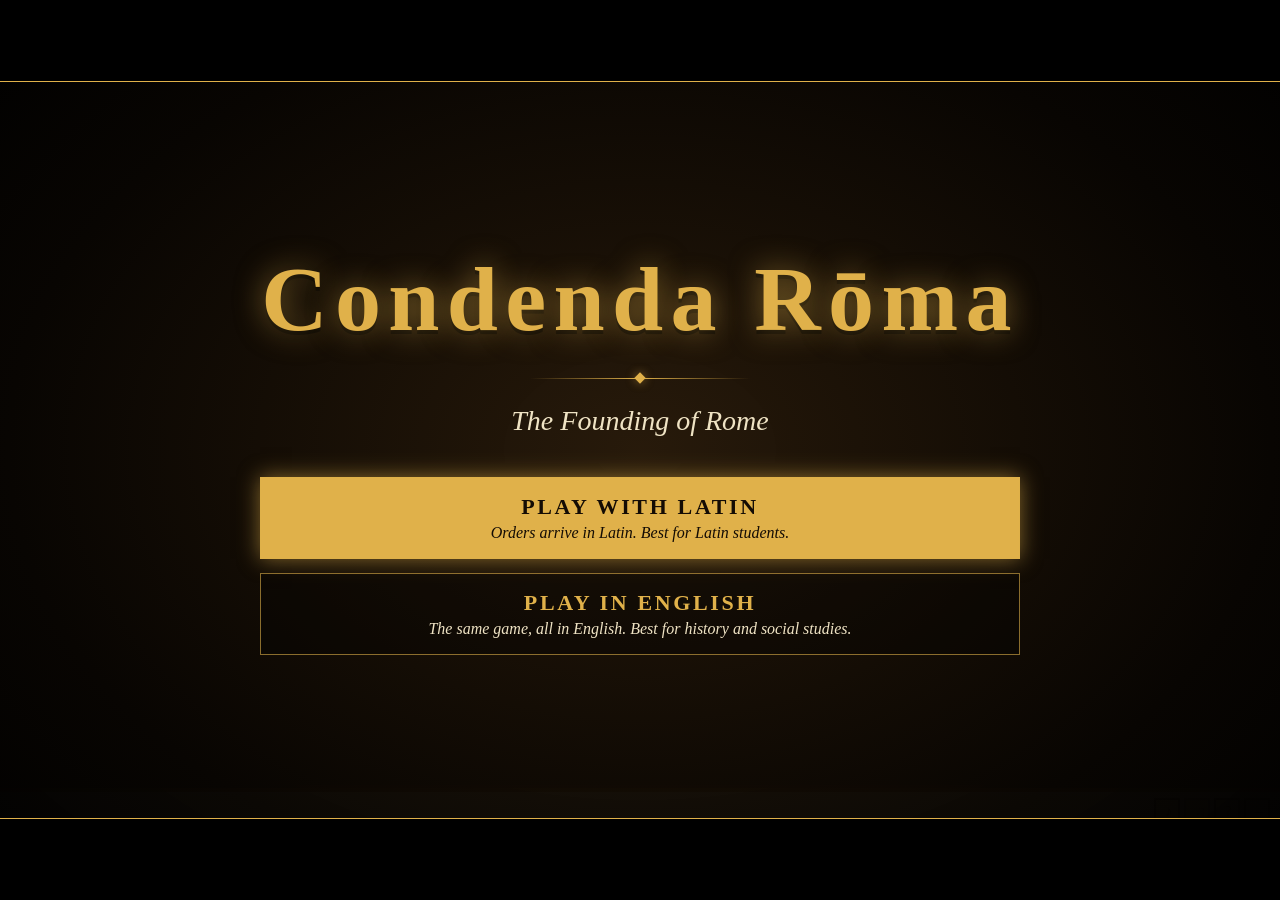
<file: index.html>
<!DOCTYPE html>
<html lang="en">
<head>
<meta charset="utf-8">
<meta name="viewport" content="width=device-width, initial-scale=1">
<title>Condenda Roma</title>
<link rel="stylesheet" href="engine/style.css">
</head>
<body>
<div id="clock"><div id="clockfill"></div></div>
<div id="waves"></div>
<div id="panel">
  <div id="tools"><button id="mutebtn" title="Sound effects on/off">♪</button><button id="musicbtn" title="Music on/off">♫</button><button id="helpbtn" title="Help">?</button><button id="fold" title="Fold the menu away">–</button></div>
  <div id="left">
    <div id="rank"></div>
    <div id="rankbar"></div>
    <div id="res"></div>
    <div id="scrollcount"></div>
    <div id="score"></div>
  </div>
  <div id="mid">
    <div id="cmds"></div>
    <div id="orders"></div>
  </div>
  <div id="right"><div id="msg"></div></div>
  <div id="help">Click a farmer or drag a box around several (A selects all), then choose a command, or click the ground to walk, or a tree or rock. Soldiers: click a Sabine to attack.</div>
</div>
<div id="huntbar"><span id="hunttext"></span><button id="huntbtn">Finish</button></div>
<div id="order"></div>
<div id="recent"></div>
<div id="msgbox">
  <div id="mbox">
    <div id="pframe"><img id="portrait" alt=""><div id="placeholder"></div></div>
    <div id="mbody">
      <div id="speaker"></div>
      <div id="mtext"></div>
      <div id="mhint"></div>
      <button id="mok">Continue</button>
    </div>
  </div>
</div>
<div id="tip"></div>
<div id="banner"></div>
<div id="popup"></div>
<div id="card">
  <div class="bar top"></div>
  <div class="bar bottom"></div>
  <div id="embers"></div>
  <div id="cardbox">
    <div id="cardpage"></div>
    <div id="cardlatin"></div>
    <div id="cardrule"></div>
    <div id="cardenglish"></div>
    <div id="cardq"><div id="cardqtext"></div><div id="cardqchoices"></div><div id="cardqnote"></div></div>
    <button id="cardok">Continue</button>
  </div>
</div>
<div id="title">
  <div class="bar top"></div>
  <div class="bar bottom"></div>
  <div id="titlebox">
    <div id="titlelatin"></div>
    <div id="titlerule"></div>
    <div id="titleenglish"></div>
    <div id="titlechoices">
      <button id="playla"><b>Play with Latin</b><span>Orders arrive in Latin. Best for Latin students.</span></button>
      <button id="playen"><b>Play in English</b><span>The same game, all in English. Best for history and social studies.</span></button>
    </div>
  </div>
</div>
<div id="quiz">
  <div class="bar top"></div>
  <div class="bar bottom"></div>
  <div id="quizbox">
    <div id="quiztitle"></div>
    <div id="quizdots"></div>
    <div id="quizquestionbox">
      <div id="quizlatin"></div>
      <div id="cardrule2"></div>
      <div id="quizquestion"></div>
      <div id="quizchoices"></div>
    </div>
    <div id="quizresults">
      <div id="finhead"></div>
      <div id="finsub"></div>
      <div id="finlabel">Your score</div>
      <div id="finscore"></div>
      <div id="finrank"></div>
      <div id="finparts"></div>
      <div id="quizlabel">Final check</div>
      <div id="quizscore"></div>
      <div id="quizscrolls"></div>
      <div id="quizreview"></div>
      <div id="finactions">
        <button id="quizagain">Play again</button>
        <div id="finconfirm">Start over from the beginning? Your score will be lost.
          <div><button id="finyes">Yes, start over</button> <button id="finno">Stay here</button></div>
        </div>
      </div>
    </div>
  </div>
</div>
<canvas id="game"></canvas>
<script src="engine/boot.js"></script>
</body>
</html>
</file>
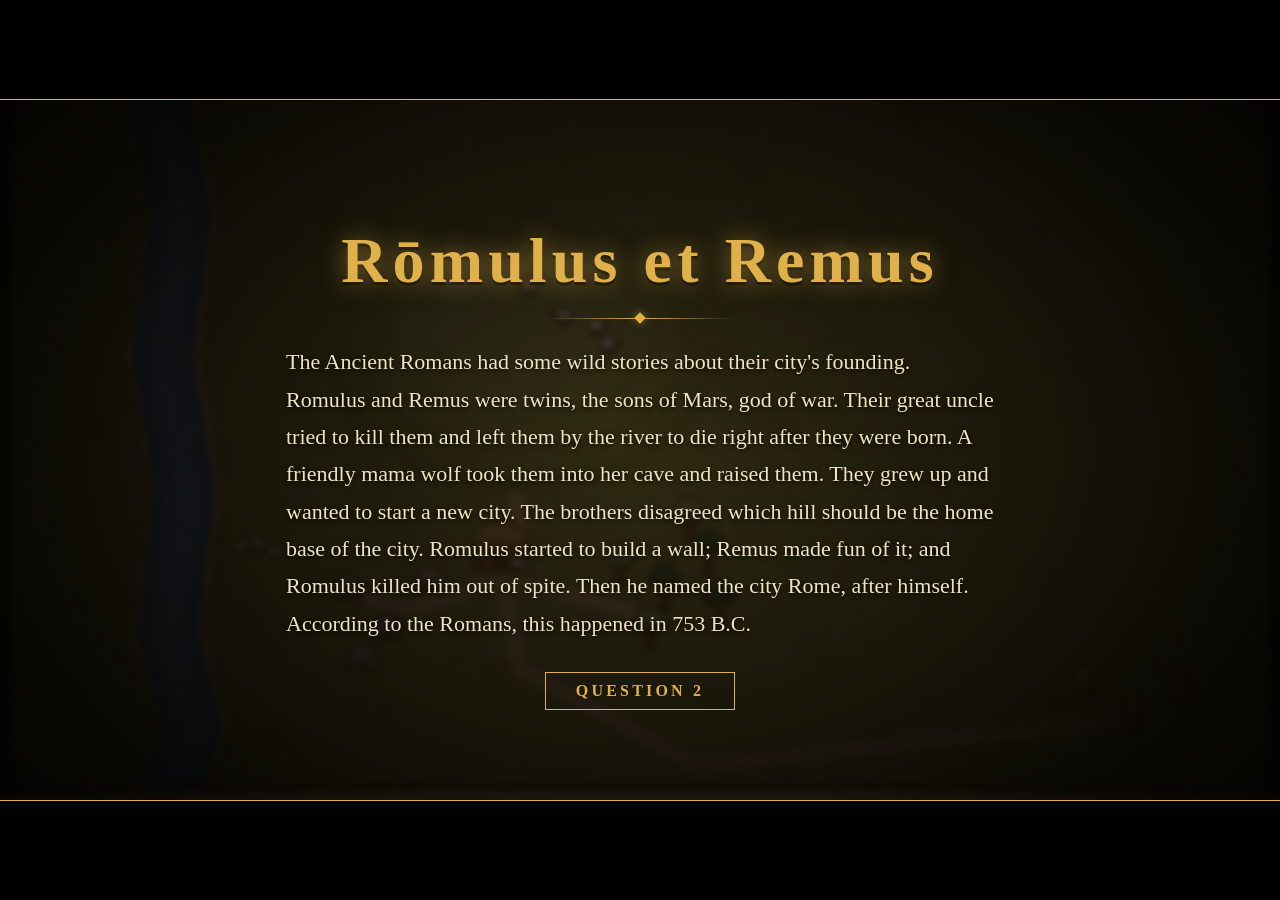
<file: latin.html>
<!DOCTYPE html>
<html lang="en">
<head>
<meta charset="utf-8">
<meta name="viewport" content="width=device-width, initial-scale=1">
<title>Condenda Roma</title>
<link rel="stylesheet" href="engine/style.css">
</head>
<body>
<div id="clock"><div id="clockfill"></div></div>
<div id="waves"></div>
<div id="panel">
  <div id="tools"><button id="mutebtn" title="Sound effects on/off">♪</button><button id="musicbtn" title="Music on/off">♫</button><button id="helpbtn" title="Help">?</button><button id="fold" title="Fold the menu away">–</button></div>
  <div id="left">
    <div id="rank"></div>
    <div id="rankbar"></div>
    <div id="res"></div>
    <div id="scrollcount"></div>
    <div id="score"></div>
  </div>
  <div id="mid">
    <div id="cmds"></div>
    <div id="orders"></div>
  </div>
  <div id="right"><div id="msg"></div></div>
  <div id="help">Click a farmer or drag a box around several (A selects all), then choose a command, or click the ground to walk, or a tree or rock. Soldiers: click a Sabine to attack.</div>
</div>
<div id="huntbar"><span id="hunttext"></span><button id="huntbtn">Finish</button></div>
<div id="order"></div>
<div id="recent"></div>
<div id="msgbox">
  <div id="mbox">
    <div id="pframe"><img id="portrait" alt=""><div id="placeholder"></div></div>
    <div id="mbody">
      <div id="speaker"></div>
      <div id="mtext"></div>
      <div id="mhint"></div>
      <button id="mok">Continue</button>
    </div>
  </div>
</div>
<div id="tip"></div>
<div id="banner"></div>
<div id="popup"></div>
<div id="card">
  <div class="bar top"></div>
  <div class="bar bottom"></div>
  <div id="embers"></div>
  <div id="cardbox">
    <div id="cardpage"></div>
    <div id="cardlatin"></div>
    <div id="cardrule"></div>
    <div id="cardenglish"></div>
    <div id="cardq"><div id="cardqtext"></div><div id="cardqchoices"></div><div id="cardqnote"></div></div>
    <button id="cardok">Continue</button>
  </div>
</div>
<div id="title">
  <div class="bar top"></div>
  <div class="bar bottom"></div>
  <div id="titlebox">
    <div id="titlelatin"></div>
    <div id="titlerule"></div>
    <div id="titleenglish"></div>
    <div id="titlechoices">
      <button id="playla"><b>Play with Latin</b><span>Orders arrive in Latin. Best for Latin students.</span></button>
      <button id="playen"><b>Play in English</b><span>The same game, all in English. Best for history and social studies.</span></button>
    </div>
  </div>
</div>
<div id="quiz">
  <div class="bar top"></div>
  <div class="bar bottom"></div>
  <div id="quizbox">
    <div id="quiztitle"></div>
    <div id="quizdots"></div>
    <div id="quizquestionbox">
      <div id="quizlatin"></div>
      <div id="cardrule2"></div>
      <div id="quizquestion"></div>
      <div id="quizchoices"></div>
    </div>
    <div id="quizresults">
      <div id="finhead"></div>
      <div id="finsub"></div>
      <div id="finlabel">Your score</div>
      <div id="finscore"></div>
      <div id="finrank"></div>
      <div id="finparts"></div>
      <div id="quizlabel">Final check</div>
      <div id="quizscore"></div>
      <div id="quizscrolls"></div>
      <div id="quizreview"></div>
      <div id="finactions">
        <button id="quizagain">Play again</button>
        <div id="finconfirm">Start over from the beginning? Your score will be lost.
          <div><button id="finyes">Yes, start over</button> <button id="finno">Stay here</button></div>
        </div>
      </div>
    </div>
  </div>
</div>
<canvas id="game"></canvas>
<script>window.ONLY_LANG = 'la';</script>
<script src="engine/boot.js"></script>
</body>
</html>
</file>
<file: engine/style.css>
html, body { margin: 0; height: 100%; overflow: hidden; background: #1c1c1c; font-family: Georgia, "Palatino Linotype", "Book Antiqua", serif; }
button, input { font-family: inherit; }
canvas { display: block; image-rendering: pixelated; }

/* The menu bar along the bottom of the screen. The map is drawn above it, so nothing on the map is ever hidden. */
:root { --barH: 112px; --panelH: 112px; } /* --barH is measured by resize(); --panelH is the bar's own height, so folding and unfolding can never leave it stuck short */
#panel { position: fixed; left: 0; right: 0; bottom: 0; height: var(--panelH); box-sizing: border-box; padding: 8px 16px; z-index: 1;
  display: grid; grid-template-columns: 330px 1fr 260px; gap: 18px; align-items: start;
  background: linear-gradient(#f1e4c0, #e6d6a8); color: #2a1c08; border-top: 4px solid #8a5a1e; box-shadow: 0 -3px 0 #3d2a0e; }
#panel.folded { --panelH: 46px; }
#panel.folded #mid, #panel.folded #right, #panel.folded #rankbar, #panel.folded #scrollcount, #panel.folded #score { display: none; }
#tools { position: absolute; top: 6px; right: 10px; display: flex; gap: 4px; z-index: 2; }
#tools button { width: 26px; height: 26px; padding: 0; line-height: 1; font-size: 15px; }
#left { min-width: 0; }
#rank { font-size: 15px; font-weight: bold; letter-spacing: 0.06em; color: #8a5a1e; min-height: 1.2em; white-space: nowrap; }
#rank .next { font-weight: normal; opacity: 0.55; font-size: 13px; }
body.en #rank { text-transform: capitalize; }
#rankbar { display: flex; gap: 3px; margin: 3px 0 5px; }
#rankbar i { flex: 1; height: 6px; background: #c9b98a; border: 1px solid #3d2a0e; }
#rankbar i.done { background: #e0b14a; box-shadow: 0 0 4px #e0b14a; }
#rankbar i.now { background: repeating-linear-gradient(45deg, #e0b14a, #e0b14a 4px, #f5d27a 4px, #f5d27a 8px); }
#res { display: flex; flex-wrap: wrap; gap: 2px 14px; font-size: 17px; font-weight: bold; }
#res .swatch { display: inline-block; width: 12px; height: 12px; margin-right: 6px; border: 2px solid #3d2a0e; vertical-align: -1px; }
#scrollcount { margin-top: 2px; font-size: 15px; font-weight: bold; display: flex; align-items: center; gap: 6px; }
#scrollcount img { width: 20px; height: 20px; image-rendering: pixelated; }
#scrollcount.hot { animation: pulse 1s ease-in-out infinite; transform-origin: left center; }
@keyframes pulse { 50% { transform: scale(1.12); } }
#score { margin-top: 2px; font-size: 16px; font-weight: bold; color: #8a5a1e; transform-origin: left center; }
#score.pop { animation: scorePop 0.5s ease-out; }
@keyframes scorePop { 30% { transform: scale(1.35); color: #c98a10; } }
#mid { min-width: 0; padding-top: 2px; }
#cmds { min-height: 30px; margin-bottom: 6px; display: flex; flex-wrap: wrap; gap: 5px; }
#orders { display: flex; flex-wrap: wrap; gap: 5px; }
#panel button { padding: 3px 9px; background: #d9c38a; border: 2px solid #3d2a0e; color: #2a1c08; cursor: pointer; font-size: 15px; }
#cmds button { font-weight: bold; }
#orders button { font-size: 13px; text-align: left; }
#panel button:disabled { opacity: 0.45; cursor: default; }
#panel button.active { background: #fff6dc; outline: 2px solid #8a5a1e; }
#right { padding-top: 34px; min-width: 0; }
#msg { min-height: 1.1em; color: #9a3b12; font-weight: bold; font-size: 14px; }
#help { display: none; position: absolute; right: 10px; bottom: calc(100% + 8px); width: 300px; padding: 8px 12px; background: #f1e4c0; border: 3px solid #8a5a1e; font-size: 13px; color: #4b3a1c; }

/* Shown while the player is gathering the last scrolls after the battle */
#huntbar { display: none; position: fixed; left: 50%; bottom: calc(var(--barH) + 14px); transform: translateX(-50%); z-index: 2; padding: 8px 16px; background: rgba(20,12,4,0.88); border: 2px solid #e0b14a; color: #f3e6c4; align-items: center; gap: 14px; font-size: 18px; }
#huntbar button { display: none; padding: 4px 14px; background: transparent; color: #e0b14a; border: 1px solid #e0b14a; cursor: pointer; font-size: 15px; }
#huntbar button:hover { background: #e0b14a; color: #140c04; }

/* Last order given, bottom right */
#order { position: fixed; right: 10px; bottom: calc(var(--barH) + 8px); padding: 3px 10px; background: rgba(40,28,10,0.4); color: rgba(243,230,196,0.8); font-size: 15px; border-radius: 3px; pointer-events: none; text-align: center; }
#order:empty { display: none; }

/* Latin order that floats above the cursor */
#tip { position: fixed; display: none; transform: translate(-50%, -100%); pointer-events: none; z-index: 2; white-space: nowrap;
  padding: 4px 12px; background: #f1e4c0; color: #2a1c08; border: 3px solid #3d2a0e; font-size: 22px; font-weight: bold; }

/* The last three orders from Romulus, top right */
#recent { position: fixed; top: 8px; right: 10px; max-width: 220px; padding: 3px 8px; background: rgba(40,28,10,0.35); color: rgba(243,230,196,0.75);
  font-size: 12px; line-height: 1.35; text-align: right; z-index: 1; pointer-events: none; border-radius: 3px; }
#recent:empty { display: none; }
#recent div { opacity: 0.55; }
#recent .current { font-size: 14px; font-weight: bold; color: #fff; opacity: 0.9; }

/* Message box: stops the game until dismissed */
#msgbox { position: fixed; inset: 0; display: none; align-items: flex-end; justify-content: center; background: rgba(0,0,0,0.4); z-index: 5; }
#mbox { display: flex; align-items: flex-end; gap: 0; width: min(900px, 96vw); margin-bottom: 16px; }
#pframe { flex: 0 0 auto; width: 230px; height: 345px; margin-right: -8px; z-index: 1; background: #d9c38a; border: 4px solid #3d2a0e; box-shadow: 4px 4px 0 rgba(0,0,0,0.4); }
#portrait { display: block; width: 100%; height: 100%; object-fit: cover; }
#placeholder { display: none; position: relative; overflow: hidden; width: 100%; height: 100%; align-items: flex-end; justify-content: center; box-sizing: border-box; padding: 8px;
  background: #5b3a1a; color: #f3e6c4; font-size: 22px; font-weight: bold; }
#placeholder span { position: relative; z-index: 1; }
#mbody { flex: 1; box-sizing: border-box; padding: 18px 22px 18px 30px; background: #f1e4c0; color: #2a1c08; border: 4px solid #8a5a1e; outline: 3px solid #3d2a0e;
  box-shadow: 4px 4px 0 rgba(0,0,0,0.4); min-height: 190px; }
#speaker { font-size: 18px; font-weight: bold; color: #8a5a1e; min-height: 1.2em; }
#mtext { font-size: 38px; font-weight: bold; margin: 8px 0 10px; }
#mtext.hasHint { text-decoration: underline dotted #8a5a1e 3px; text-underline-offset: 6px; cursor: help; }
#mhint { font-size: 18px; font-style: italic; color: #5b4a2e; min-height: 2.6em; visibility: hidden; }
#mtext:hover + #mhint { visibility: visible; }
#mok { margin-top: 6px; padding: 7px 18px; background: #d9c38a; border: 2px solid #3d2a0e; color: #2a1c08; cursor: pointer; font-size: 17px; font-weight: bold; }
#tip .en { font-size: 14px; font-weight: normal; font-style: italic; color: #5b4a2e; }

/* Countdown while the Sabines approach: a red bar across the top of the screen that empties */
#clock { display: none; position: fixed; top: 0; left: 0; right: 0; height: 12px; background: rgba(0,0,0,0.5); z-index: 3; border-bottom: 2px solid #3d2a0e; }
#clockfill { height: 100%; width: 100%; background: #d9362b; box-shadow: 0 0 10px #d9362b; }

/* Explanation box beside a new building */
#popup { position: fixed; display: none; transform: translate(-50%, -100%); pointer-events: none; z-index: 2; text-align: center;
  padding: 8px 16px; background: #f1e4c0; color: #2a1c08; border: 3px solid #3d2a0e; box-shadow: 3px 3px 0 rgba(0,0,0,0.4); }
#popup .latin { font-size: 24px; font-weight: bold; }
#popup .en { font-size: 15px; font-style: italic; color: #5b4a2e; margin-top: 2px; }

/* History cards: a cinematic title card */
#card { --accent: #e0b14a; --glow: rgba(224,177,74,0.55); --ember: #ffb347;
  position: fixed; inset: 0; display: none; align-items: center; justify-content: center; z-index: 6; overflow: hidden;
  background: radial-gradient(ellipse at center, rgba(28,18,8,0.80) 0%, rgba(6,4,2,0.96) 70%, #000 100%);
  backdrop-filter: blur(3px); animation: cardFade 0.9s ease-out both; }
#card.war { --accent: #e0553a; --glow: rgba(224,85,58,0.55); --ember: #ff6a3c;
  background: radial-gradient(ellipse at center, rgba(40,10,6,0.80) 0%, rgba(10,3,2,0.96) 70%, #000 100%); }
@keyframes cardFade { from { opacity: 0; } to { opacity: 1; } }

/* black bars top and bottom, like a film frame */
#card .bar { position: absolute; left: 0; right: 0; height: 11vh; background: #000; z-index: 2; animation: barIn 1.1s cubic-bezier(.2,.7,.2,1) both; }
#card .bar.top { top: 0; --from: -11vh; border-bottom: 1px solid var(--accent); }
#card .bar.bottom { bottom: 0; --from: 11vh; border-top: 1px solid var(--accent); }
@keyframes barIn { from { transform: translateY(var(--from)); } to { transform: none; } }

/* drifting embers */
#embers { position: absolute; inset: 0; pointer-events: none; }
#embers span { position: absolute; bottom: -10px; width: 4px; height: 4px; border-radius: 50%; background: var(--ember); box-shadow: 0 0 8px 2px var(--ember);
  opacity: 0; animation: rise linear infinite; }
@keyframes rise { 0% { transform: translate(0,0); opacity: 0; } 12% { opacity: 0.9; } 100% { transform: translate(var(--drift), -105vh); opacity: 0; } }

#cardbox { position: relative; z-index: 1; width: min(720px, 88vw); text-align: center; color: #efe3c4; font-family: Georgia, "Palatino Linotype", "Book Antiqua", serif; }
#cardpage { display: flex; justify-content: center; gap: 10px; height: 10px; margin-bottom: 26px; }
#cardpage i { width: 8px; height: 8px; border-radius: 50%; border: 1px solid var(--accent); }
#cardpage i.on { background: var(--accent); box-shadow: 0 0 8px var(--glow); }
#cardlatin { font-size: clamp(36px, 7vw, 64px); font-weight: bold; color: var(--accent); text-shadow: 0 0 24px var(--glow), 0 3px 0 rgba(0,0,0,0.6);
  letter-spacing: 0.08em; line-height: 1.1; }
#cardrule { position: relative; width: 190px; height: 1px; margin: 22px auto 24px; background: linear-gradient(90deg, transparent, var(--accent), transparent); }
#cardrule::after { content: ''; position: absolute; left: 50%; top: -4px; width: 8px; height: 8px; margin-left: -4px; background: var(--accent); transform: rotate(45deg); box-shadow: 0 0 10px var(--glow); }
#cardenglish { font-size: clamp(17px, 2.3vw, 22px); line-height: 1.7; text-align: left; max-height: 44vh; overflow-y: auto; padding: 0 6px; text-shadow: 0 2px 4px rgba(0,0,0,0.8); }
#cardok { margin-top: 30px; padding: 9px 30px; background: transparent; color: var(--accent); border: 1px solid var(--accent); font: bold 16px Georgia, serif; letter-spacing: 0.2em; text-transform: uppercase; cursor: pointer; }
#cardok:disabled { opacity: 0.5; cursor: default; box-shadow: none; }
#cardok:disabled:hover { background: transparent; color: var(--accent); }
#cardq { display: none; margin-top: 8px; }
#cardqtext { font-size: clamp(19px, 2.6vw, 26px); margin-bottom: 18px; text-shadow: 0 2px 4px rgba(0,0,0,0.8); }
#cardqchoices { display: grid; gap: 10px; text-align: left; }
#cardqchoices button { padding: 12px 18px; background: rgba(0,0,0,0.35); color: #efe3c4; border: 1px solid rgba(224,177,74,0.55); font: 18px Georgia, serif; cursor: pointer; }
#cardqchoices button:hover:enabled, #cardqchoices button:focus { background: var(--accent); color: #140c04; outline: none; box-shadow: 0 0 16px var(--glow); }
#cardqchoices button.right { background: #4f8f4f; color: #fff; border-color: #9be07f; }
#cardqchoices button.wrong { background: #8f3a2a; color: #fff; border-color: #e0553a; }
#cardqchoices button:disabled:not(.right):not(.wrong) { opacity: 0.45; }
#cardqnote { margin-top: 16px; min-height: 1.6em; font-size: 19px; color: var(--accent); font-weight: bold; }
#cardok:hover:enabled, #cardok:focus { background: var(--accent); color: #140c04; outline: none; box-shadow: 0 0 18px var(--glow); }

/* each page: the title rises into place, the rule draws itself, then the words and the button fade in */
#cardbox.turn #cardlatin { animation: titleIn 1.2s cubic-bezier(.2,.7,.2,1) both; }
#cardbox.turn #cardrule { animation: ruleIn 0.9s 0.5s ease-out both; }
#cardbox.turn #cardenglish { animation: textIn 1.1s 0.9s ease-out both; }
#cardbox.turn #cardok { animation: textIn 0.8s 1.6s ease-out both; }
@keyframes titleIn { from { opacity: 0; letter-spacing: 0.4em; transform: translateY(14px); filter: blur(6px); } to { opacity: 1; letter-spacing: 0.08em; transform: none; filter: none; } }
@keyframes ruleIn { from { transform: scaleX(0); opacity: 0; } to { transform: none; opacity: 1; } }
@keyframes textIn { from { opacity: 0; transform: translateY(10px); } to { opacity: 1; transform: none; } }
@media (prefers-reduced-motion: reduce) { #card, #card .bar, #embers span, #cardbox.turn * { animation: none !important; } }
#msg:empty { display: none; }

/* Closing check: same film-frame look as the history cards */
#quiz { --accent: #e0b14a; --glow: rgba(224,177,74,0.55);
  position: fixed; inset: 0; display: none; align-items: center; justify-content: center; z-index: 7; overflow-y: auto;
  background: radial-gradient(ellipse at center, rgba(28,18,8,0.92) 0%, rgba(6,4,2,0.98) 70%, #000 100%); animation: cardFade 0.9s ease-out both; }
#quiz .bar { position: fixed; left: 0; right: 0; height: 8vh; background: #000; z-index: 2; }
#quiz .bar.top { top: 0; border-bottom: 1px solid var(--accent); }
#quiz .bar.bottom { bottom: 0; border-top: 1px solid var(--accent); }
#quizbox { position: relative; z-index: 1; margin: auto; width: min(760px, 90vw); padding: 10vh 0; text-align: center; color: #efe3c4; font-family: Georgia, "Palatino Linotype", serif; }
#quiztitle { font-size: 15px; letter-spacing: 0.35em; text-transform: uppercase; color: var(--accent); margin-bottom: 14px; }
#quizdots { display: flex; justify-content: center; gap: 10px; height: 10px; margin-bottom: 30px; }
#quizdots i { width: 9px; height: 9px; border-radius: 50%; border: 1px solid var(--accent); }
#quizdots i.on { background: var(--accent); box-shadow: 0 0 8px var(--glow); }
#quizdots i.done { background: rgba(224,177,74,0.45); }
#quizlatin { font-size: clamp(30px, 5vw, 46px); font-weight: bold; color: var(--accent); text-shadow: 0 0 22px var(--glow), 0 3px 0 rgba(0,0,0,0.6); line-height: 1.3; }
#cardrule2 { position: relative; width: 190px; height: 1px; margin: 24px auto; background: linear-gradient(90deg, transparent, var(--accent), transparent); }
#quizquestion { font-size: clamp(18px, 2.4vw, 24px); margin-bottom: 22px; }
#quizchoices { display: grid; gap: 10px; text-align: left; }
#quizchoices button { padding: 12px 18px; background: rgba(0,0,0,0.35); color: #efe3c4; border: 1px solid rgba(224,177,74,0.55); font: 18px Georgia, serif; cursor: pointer; }
#quizchoices button:hover, #quizchoices button:focus { background: var(--accent); color: #140c04; outline: none; box-shadow: 0 0 16px var(--glow); }
#quizbox.turn #quizlatin { animation: titleIn 0.9s cubic-bezier(.2,.7,.2,1) both; }
#quizbox.turn #quizquestion, #quizbox.turn #quizchoices, #quizbox.turn #quizresults { animation: textIn 0.8s 0.35s ease-out both; }
#quizresults { display: none; }
#finhead { font-size: clamp(34px, 6vw, 58px); font-weight: bold; color: var(--accent); letter-spacing: 0.06em; text-shadow: 0 0 26px var(--glow), 0 3px 0 rgba(0,0,0,0.6); }
#finsub { font-size: 20px; margin: 8px 0 26px; opacity: 0.9; }
#finlabel, #quizlabel { font-size: 14px; letter-spacing: 0.35em; text-transform: uppercase; color: var(--accent); }
#finscore { font-size: clamp(64px, 12vw, 112px); font-weight: bold; color: #fff; text-shadow: 0 0 30px var(--glow), 0 4px 0 rgba(0,0,0,0.6); line-height: 1.1; margin-bottom: 16px; }
#finrank { margin-bottom: 22px; }
#finrank .frl { font-size: clamp(22px, 3.4vw, 32px); font-weight: bold; color: var(--accent); letter-spacing: 0.08em; }
#finrank .fre { font-style: italic; opacity: 0.8; }
#finparts { width: min(420px, 90%); margin: 0 auto 30px; text-align: left; font-size: 18px; }
#finparts div { display: flex; justify-content: space-between; padding: 6px 0; border-top: 1px solid rgba(224,177,74,0.25); }
#finparts b { color: var(--accent); }
#quizlabel { margin-top: 8px; }
#quizscore { font-size: 40px; font-weight: bold; color: var(--accent); text-shadow: 0 0 22px var(--glow); margin: 4px 0 18px; }
#finactions { text-align: center; padding-bottom: 6vh; }
#finconfirm { display: none; font-size: 18px; }
#finconfirm div { margin-top: 12px; }
#finyes, #finno { padding: 8px 20px; margin: 0 6px; background: transparent; color: var(--accent); border: 1px solid var(--accent); font: bold 15px Georgia, serif; cursor: pointer; }
#finyes:hover, #finno:hover { background: var(--accent); color: #140c04; }
#quizreview { text-align: left; margin-bottom: 26px; }
#quizreview .row { display: flex; gap: 14px; padding: 12px 0; border-top: 1px solid rgba(224,177,74,0.25); }
#quizreview .mark { font-size: 26px; width: 30px; text-align: center; }
#quizreview .right .mark { color: #7fd17f; }
#quizreview .wrong .mark { color: #e0553a; }
#quizreview .rl { font-size: 20px; font-weight: bold; }
#quizreview .re { font-style: italic; opacity: 0.8; }
#quizreview .ra { margin-top: 4px; color: var(--accent); }
#quizagain { padding: 9px 30px; background: transparent; color: var(--accent); border: 1px solid var(--accent); font: bold 16px Georgia, serif; letter-spacing: 0.2em; text-transform: uppercase; cursor: pointer; }
#quizagain:hover { background: var(--accent); color: #140c04; box-shadow: 0 0 18px var(--glow); }
@media (prefers-reduced-motion: reduce) { #quiz, #quizbox.turn * { animation: none !important; } }

/* Title screen */
#title { --accent: #e0b14a; --glow: rgba(224,177,74,0.55);
  position: fixed; inset: 0; display: none; align-items: center; justify-content: center; z-index: 8; overflow-y: auto;
  background: radial-gradient(ellipse at center, rgba(40,26,10,0.96) 0%, rgba(8,5,2,0.99) 70%, #000 100%); }
#title .bar { position: fixed; left: 0; right: 0; height: 9vh; background: #000; }
#title .bar.top { top: 0; border-bottom: 1px solid var(--accent); }
#title .bar.bottom { bottom: 0; border-top: 1px solid var(--accent); }
#titlebox { position: relative; margin: auto; width: min(760px, 90vw); padding: 12vh 0; text-align: center; color: #efe3c4; font-family: Georgia, "Palatino Linotype", serif; }
#titlelatin { font-size: clamp(48px, 9vw, 92px); font-weight: bold; color: var(--accent); letter-spacing: 0.06em; text-shadow: 0 0 30px var(--glow), 0 4px 0 rgba(0,0,0,0.6); animation: titleIn 1.4s cubic-bezier(.2,.7,.2,1) both; }
#titlerule { position: relative; width: 220px; height: 1px; margin: 26px auto; background: linear-gradient(90deg, transparent, var(--accent), transparent); }
#titlerule::after { content: ''; position: absolute; left: 50%; top: -4px; width: 8px; height: 8px; margin-left: -4px; background: var(--accent); transform: rotate(45deg); box-shadow: 0 0 10px var(--glow); }
#titleenglish { font-size: clamp(20px, 3vw, 28px); font-style: italic; margin-bottom: 40px; animation: textIn 1s 0.6s ease-out both; }
#titlechoices { display: grid; gap: 14px; animation: textIn 1s 1.1s ease-out both; }
#titlechoices button { display: block; padding: 16px 22px; background: rgba(0,0,0,0.35); color: #efe3c4; border: 1px solid rgba(224,177,74,0.6); font-family: Georgia, serif; cursor: pointer; text-align: center; }
#titlechoices button b { display: block; font-size: 22px; letter-spacing: 0.12em; text-transform: uppercase; color: var(--accent); }
#titlechoices button span { display: block; margin-top: 4px; font-size: 16px; font-style: italic; }
#titlechoices button:hover, #titlechoices button:focus { background: var(--accent); outline: none; box-shadow: 0 0 20px var(--glow); }
#titlechoices button:hover b, #titlechoices button:focus b, #titlechoices button:hover span, #titlechoices button:focus span { color: #140c04; }
@media (prefers-reduced-motion: reduce) { #titlelatin, #titleenglish, #titlechoices { animation: none !important; } }
body.en #res { text-transform: capitalize; }

/* Wave markers under the clock bar */
#waves { display: none; position: fixed; top: 20px; left: 50%; transform: translateX(-50%); gap: 10px; z-index: 3; }
#waves i { width: 16px; height: 16px; border: 2px solid #3d2a0e; border-radius: 50%; background: rgba(0,0,0,0.45); box-shadow: 0 0 0 2px rgba(241,228,192,0.5); }
#waves i.on { background: #d9362b; box-shadow: 0 0 10px #d9362b, 0 0 0 2px #f1e4c0; }
#waves i.done { background: #4caf50; }

/* Sound buttons, rank line and the rank banner */
#mutebtn.off { opacity: 0.45; text-decoration: line-through; }
#musicbtn { opacity: 0.55; }
#musicbtn.on { opacity: 1; background: #fff6dc; }
#banner { display: none; position: fixed; top: 22%; left: 50%; transform: translateX(-50%); z-index: 6; pointer-events: none; padding: 12px 40px;
  background: rgba(20,12,4,0.85); border-top: 2px solid #e0b14a; border-bottom: 2px solid #e0b14a; color: #e0b14a;
  font: bold 44px Georgia, serif; letter-spacing: 0.15em; text-shadow: 0 0 20px rgba(224,177,74,0.7); text-align: center; }
#banner .gift { font-size: 22px; letter-spacing: 0.08em; color: #f5e6b0; margin-top: 6px; }
#banner.show { animation: bannerIn 4.2s ease-out both; }
@keyframes bannerIn { 0% { opacity: 0; transform: translateX(-50%) scale(0.7); } 12% { opacity: 1; transform: translateX(-50%) scale(1.05); } 20% { transform: translateX(-50%) scale(1); } 80% { opacity: 1; } 100% { opacity: 0; } }
#quizscrolls { font-size: 18px; margin: -6px 0 18px; opacity: 0.85; }

#placeholder svg { position: absolute; left: 0; right: 0; bottom: 0; width: 100%; height: 100%; }
#placeholder span { text-shadow: 0 2px 4px rgba(0,0,0,0.8); }
</file>
